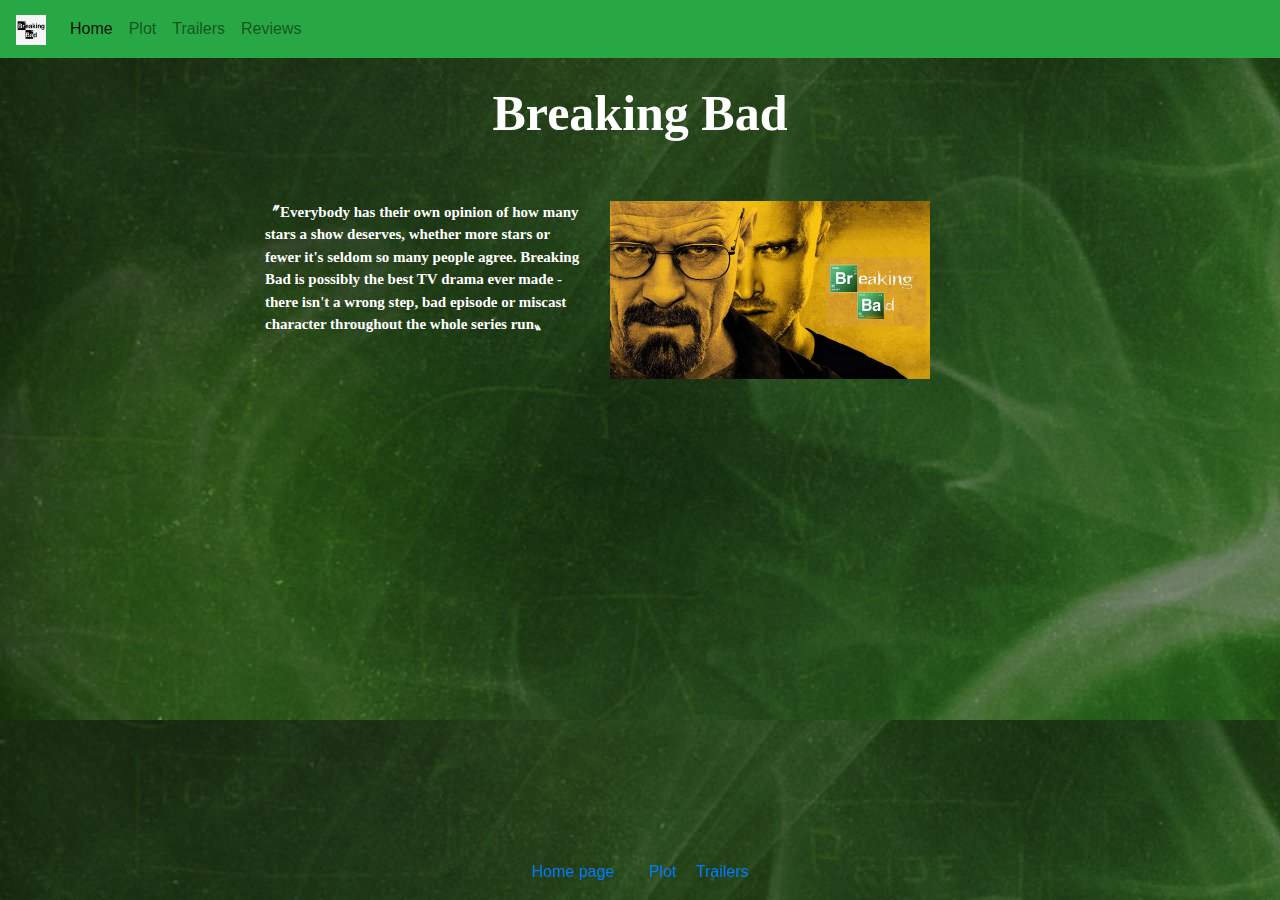
<file: index.html>
<!DOCTYPE html>
<html lang="en">
<head>
    <meta charset="UTF-8">
    <meta name="viewport" content="width=device-width, initial-scale=1.0">
    <!-- Bootstrap CSS -->
    <link rel="stylesheet" href="https://stackpath.bootstrapcdn.com/bootstrap/4.5.2/css/bootstrap.min.css" integrity="sha384-JcKb8q3iqJ61gNV9KGb8thSsNjpSL0n8PARn9HuZOnIxN0hoP+VmmDGMN5t9UJ0Z" crossorigin="anonymous">
    <link rel="stylesheet" href="css/style.css">

    <!--Title seen on the tab in the browser-->
    <title>Breaking Bad</title>
</head>
<body>
    <!-- Navbar -->
    <nav class="navbar navbar-expand-lg navbar-light bg-success">
        <a class="navbar-brand" href="index.html">
            <img src="img/brba.jpg" width="30" height="30" alt="BrBa">
            <!--Logo in the navbar-->
        </a>
        <button class="navbar-toggler" type="button" data-toggle="collapse" data-target="#navbarSupportedContent" aria-controls="navbarSupportedContent" aria-expanded="false" aria-label="Toggle navigation">
          <span class="navbar-toggler-icon"></span>
        </button>

        <!--Every text-part of the navbar with links-->
        <div class="collapse navbar-collapse" id="navbarSupportedContent">
          <ul class="navbar-nav mr-auto">
            <li class="nav-item active">
              <!--"active" in the class marks on which page you're on.-->
              <a class="nav-link" href="#">Home <span class="sr-only">(current)</span></a>
            </li>
            <li class="nav-item">
              <a class="nav-link" href="plot.html">Plot</a>
            </li>
            <li class="nav-item">
              <a class="nav-link" href="trailers.html">Trailers</a>
            </li>
            <li class="nav-item">
                <a class="nav-link" href="https://www.imdb.com/title/tt0903747/" target="_blank">Reviews</a>
            </li>
          </ul>
        </div>
      </nav>

      <!--Block with the content on the main index page-->
      <div class="d-block mx-auto">
        <!--Title on the top of the page-->        
          <h1 class="text-center">Breaking Bad</h1>
          <div class="quote_block">
            <!--Picture under the title-->
            <img src="img/quote.jpg" alt="quote.jpg">
            <!--Quote about the show-->
            <p>〞Everybody has their own opinion of how many stars a show deserves, 
            whether more stars or fewer it's seldom so many people agree. 
            Breaking Bad is possibly the best TV drama ever made - there isn't a wrong step, 
            bad episode or miscast character throughout the whole series run〟</p>
          </div>
      </div>
      
      <!--Footer with links to all pages-->
      <footer class="footer mt-auto py-3 fixed-bottom">
        <div class="container">
          <div class="text-center">
            <a href="index.html" title="Home Page"><span style="margin-right: 15px;">Home page</span></a>
            <a href="plot.html" title="Plot"><span style="margin-left: 15px;">Plot</span></a>
            <a href="trailers.html" title="Trailers"><span style="margin-left: 15px;">Trailers</span></a>
          </div>
        </div>
      </footer>
    <!-- Optional JavaScript -->
    <!-- jQuery first, then Popper.js, then Bootstrap JS -->
    <script src="https://code.jquery.com/jquery-3.5.1.slim.min.js" integrity="sha384-DfXdz2htPH0lsSSs5nCTpuj/zy4C+OGpamoFVy38MVBnE+IbbVYUew+OrCXaRkfj" crossorigin="anonymous"></script>
    <script src="https://cdn.jsdelivr.net/npm/popper.js@1.16.1/dist/umd/popper.min.js" integrity="sha384-9/reFTGAW83EW2RDu2S0VKaIzap3H66lZH81PoYlFhbGU+6BZp6G7niu735Sk7lN" crossorigin="anonymous"></script>
    <script src="https://stackpath.bootstrapcdn.com/bootstrap/4.5.2/js/bootstrap.min.js" integrity="sha384-B4gt1jrGC7Jh4AgTPSdUtOBvfO8shuf57BaghqFfPlYxofvL8/KUEfYiJOMMV+rV" crossorigin="anonymous"></script>
</body>
</html>
</file>
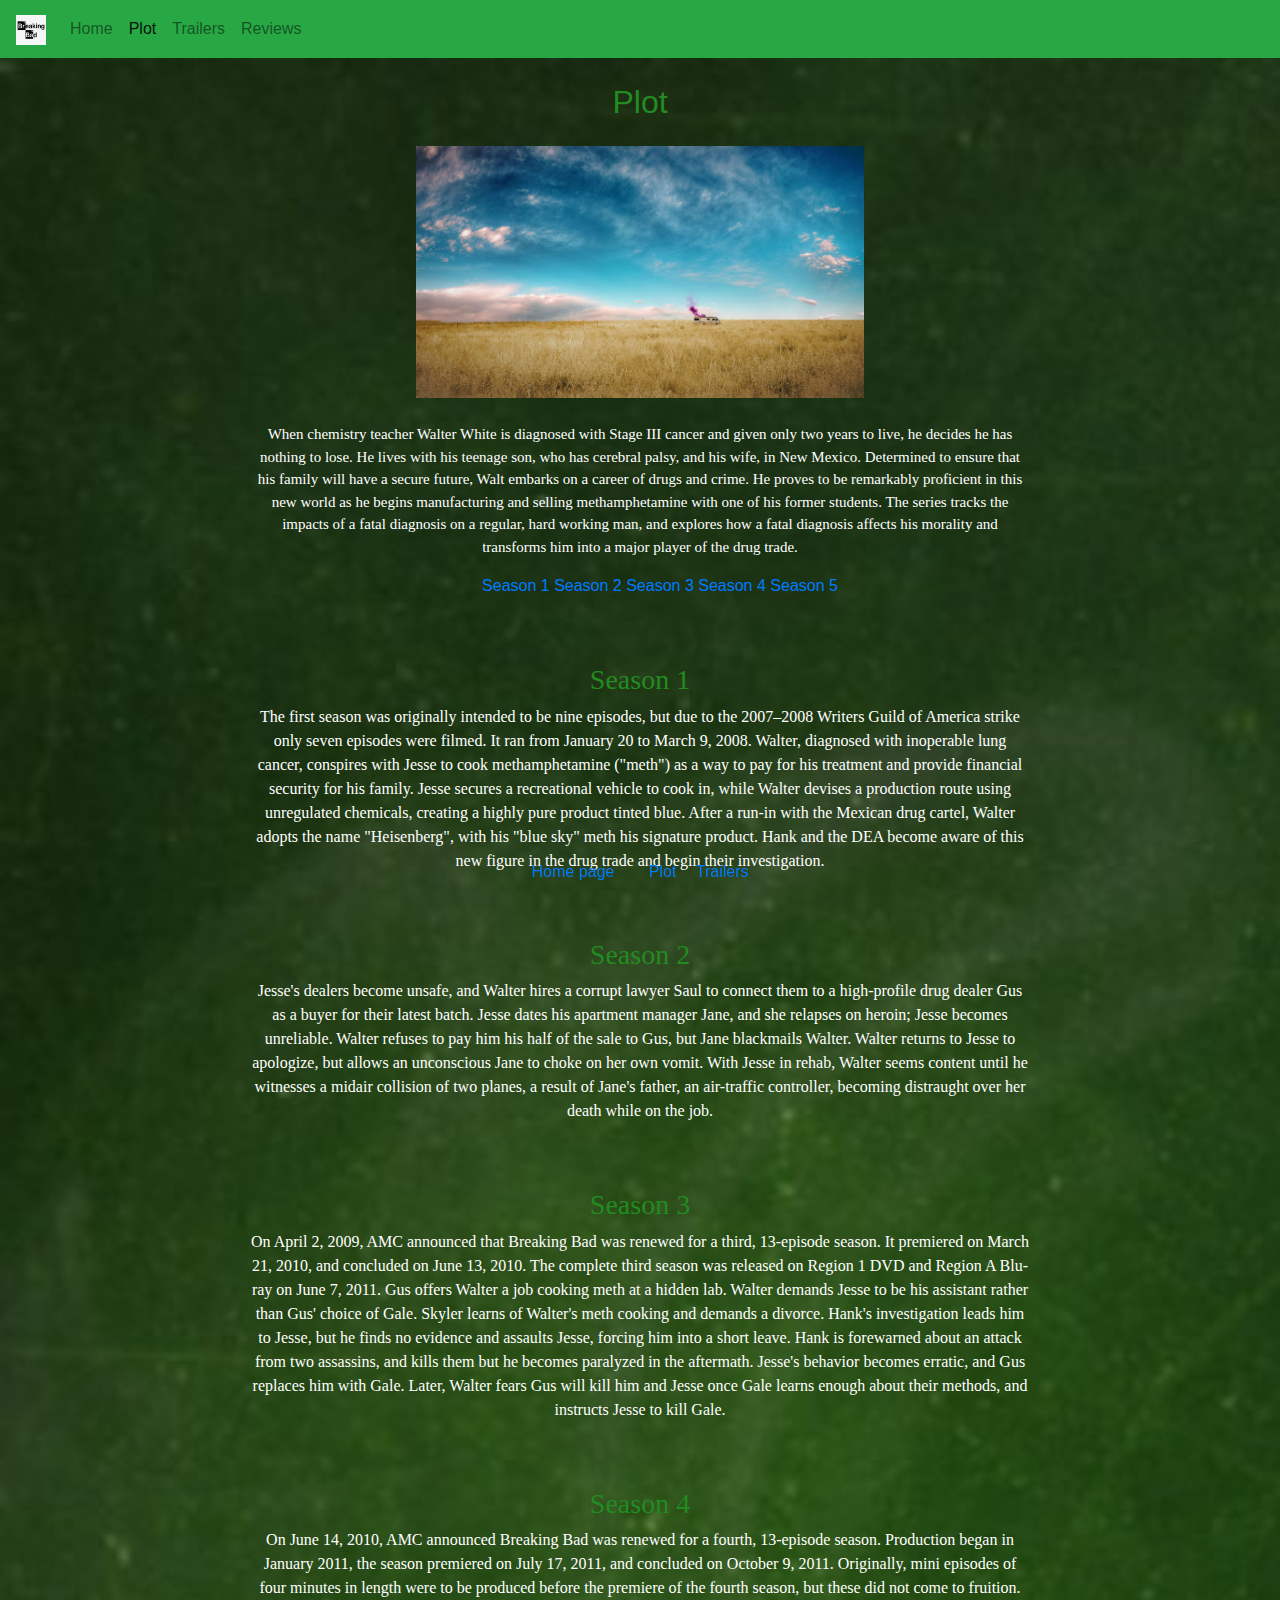
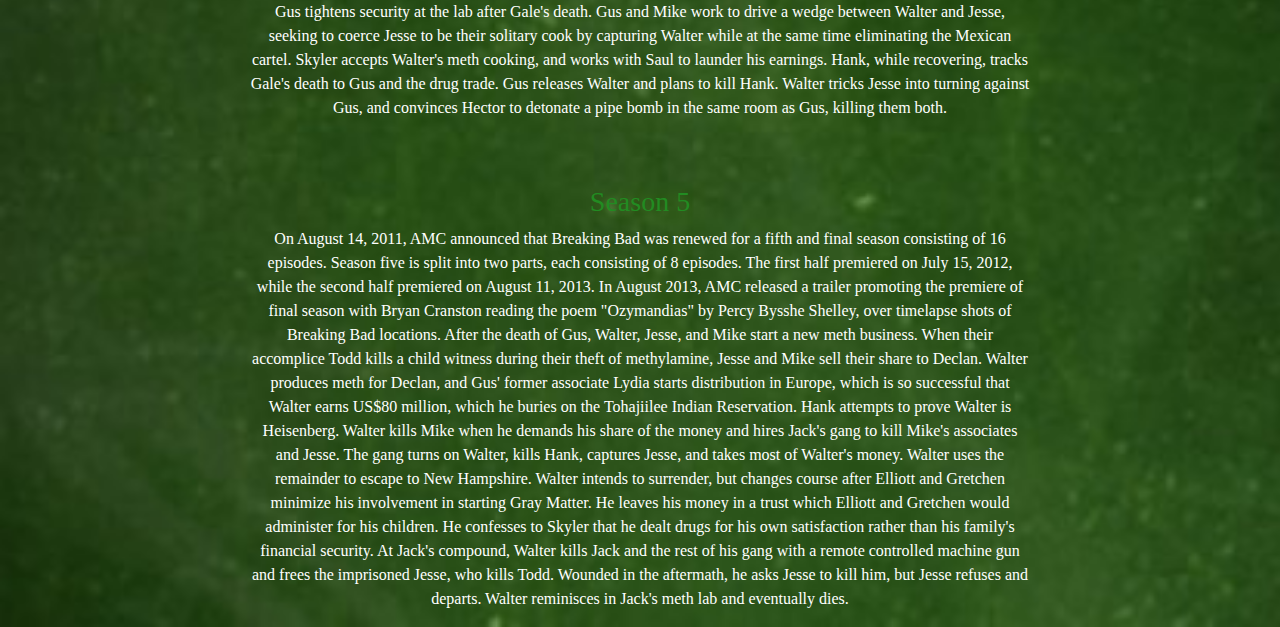
<file: plot.html>
<!DOCTYPE html>
<html lang="en">
<head>
    <meta charset="UTF-8">
    <meta name="viewport" content="width=device-width, initial-scale=1.0">
    <!-- Bootstrap CSS -->
    <link rel="stylesheet" href="https://stackpath.bootstrapcdn.com/bootstrap/4.5.2/css/bootstrap.min.css" integrity="sha384-JcKb8q3iqJ61gNV9KGb8thSsNjpSL0n8PARn9HuZOnIxN0hoP+VmmDGMN5t9UJ0Z" crossorigin="anonymous">
    <link rel="stylesheet" href="css/style.css">
    <title>Plot</title>
</head>
<body>
    <!-- Navbar (se index.html for more detailed comments) -->
    <nav class="navbar navbar-expand-lg navbar-light bg-success">
        <a class="navbar-brand" href="index.html">
            <img src="img/brba.jpg" width="30" height="30" alt="BrBa">
        </a>
        <button class="navbar-toggler" type="button" data-toggle="collapse" data-target="#navbarSupportedContent" aria-controls="navbarSupportedContent" aria-expanded="false" aria-label="Toggle navigation">
          <span class="navbar-toggler-icon"></span>
        </button>
    
        <div class="collapse navbar-collapse" id="navbarSupportedContent">
          <ul class="navbar-nav mr-auto">
            <li class="nav-item">
              <a class="nav-link" href="index.html">Home <span class="sr-only">(current)</span></a>
            </li>
            <li class="nav-item active">
              <a class="nav-link" href="plot.html">Plot</a>
              <!--Current page marked (plot.html)-->
            </li>
            <li class="nav-item">
              <a class="nav-link" href="trailers.html">Trailers</a>
            </li>
            <li class="nav-item">
                <a class="nav-link" href="https://www.imdb.com/title/tt0903747/" target="_blank" >Reviews</a>
            </li>
            </ul>
        </div>
      </nav>

      <div class="plot">
        <div id="main_story_block">
            <h2>Plot</h2>
            <img src="img/background.jpg" alt="background">
            <p id="storyline">When chemistry teacher Walter White is diagnosed with Stage III cancer and given only two years to live, 
                he decides he has nothing to lose. He lives with his teenage son, who has cerebral palsy, and his wife, in New Mexico. 
                Determined to ensure that his family will have a secure future, Walt embarks on a career of drugs and crime. 
                He proves to be remarkably proficient in this new world as he begins manufacturing and selling methamphetamine with one of his former students. 
                The series tracks the impacts of a fatal diagnosis on a regular, hard working man, and explores how a fatal diagnosis affects his morality 
                and transforms him into a major player of the drug trade.</p>
                <!--Brief description of the storyline-->

            <ul>
              <!--List with links to detailed descriptions of every season-->
              <li><a href="#season_1_block">Season 1</a></li>
              <li><a href="#season_2_block">Season 2</a></li>
              <li><a href="#season_3_block">Season 3</a></li>
              <li><a href="#season_4_block">Season 4</a></li>
              <li><a href="#season_5_block">Season 5</a></li>
            </ul>
            
          </div>

          <div class="seasons">
            <!--Block with all season, 1-5-->
          <div id="season_1_block">
            <h3>Season 1</h3>
            <p>The first season was originally intended to be nine episodes, 
              but due to the 2007–2008 Writers Guild of America strike only seven episodes were filmed. 
              It ran from January 20 to March 9, 2008.

              Walter, diagnosed with inoperable lung cancer, conspires with Jesse to cook methamphetamine ("meth") 
              as a way to pay for his treatment and provide financial security for his family. 
              Jesse secures a recreational vehicle to cook in, while Walter devises a production route using unregulated chemicals, 
              creating a highly pure product tinted blue. After a run-in with the Mexican drug cartel, Walter adopts the name "Heisenberg", 
              with his "blue sky" meth his signature product. Hank and the DEA become aware of this new figure in the drug trade and begin their investigation.
              
              </p>
          </div>

          <div id="season_2_block">
            <h3>Season 2</h3>
            <p>
              Jesse's dealers become unsafe, and Walter hires a corrupt lawyer Saul to connect them to a 
              high-profile drug dealer Gus as a buyer for their latest batch. Jesse dates his apartment manager Jane, 
              and she relapses on heroin; Jesse becomes unreliable. Walter refuses to pay him his half of the sale to Gus, 
              but Jane blackmails Walter. Walter returns to Jesse to apologize, but allows an unconscious Jane to choke on her own vomit. 
              With Jesse in rehab, Walter seems content until he witnesses a midair collision of two planes, a result of Jane's father, 
              an air-traffic controller, becoming distraught over her death while on the job.
            </p>
          </div>

          <div id="season_3_block">
            <h3>Season 3</h3>
            <p>
              On April 2, 2009, AMC announced that Breaking Bad was renewed for a third, 13-episode season. 
              It premiered on March 21, 2010, and concluded on June 13, 2010. The complete third season was released on Region 1 DVD 
              and Region A Blu-ray on June 7, 2011. Gus offers Walter a job cooking meth at a hidden lab. Walter demands Jesse to be 
              his assistant rather than Gus' choice of Gale. Skyler learns of Walter's meth cooking and demands a divorce. 
              Hank's investigation leads him to Jesse, but he finds no evidence and assaults Jesse, forcing him into a short leave. 
              Hank is forewarned about an attack from two assassins, and kills them but he becomes paralyzed in the aftermath. 
              Jesse's behavior becomes erratic, and Gus replaces him with Gale. Later, Walter fears Gus will kill him and Jesse once 
              Gale learns enough about their methods, and instructs Jesse to kill Gale.
              </p>
          </div>

          <div id="season_4_block">
            <h3>Season 4</h3>
            <p>
              On June 14, 2010, AMC announced Breaking Bad was renewed for a fourth, 13-episode season. 
              Production began in January 2011, the season premiered on July 17, 2011, and concluded on October 9, 2011. 
              Originally, mini episodes of four minutes in length were to be produced before the premiere of the fourth season, 
              but these did not come to fruition. Gus tightens security at the lab after Gale's death. Gus and Mike work to drive 
              a wedge between Walter and Jesse, seeking to coerce Jesse to be their solitary cook by capturing Walter while at the 
              same time eliminating the Mexican cartel. Skyler accepts Walter's meth cooking, and works with Saul to launder his earnings. 
              Hank, while recovering, tracks Gale's death to Gus and the drug trade. Gus releases Walter and plans to kill Hank. 
              Walter tricks Jesse into turning against Gus, and convinces Hector to detonate a pipe bomb in the same room as Gus, killing them both.
            </p>
          </div>

          <div id="season_5_block">
            <h3>Season 5</h3>
            <p>
              On August 14, 2011, AMC announced that Breaking Bad was renewed for a fifth and final season consisting of 16 episodes. 
              Season five is split into two parts, each consisting of 8 episodes. The first half premiered on July 15, 2012, 
              while the second half premiered on August 11, 2013. In August 2013, AMC released a trailer promoting the premiere of 
              final season with Bryan Cranston reading the poem "Ozymandias" by Percy Bysshe Shelley, over timelapse shots of Breaking Bad locations.
              After the death of Gus, Walter, Jesse, and Mike start a new meth business. When their accomplice Todd kills a child witness during their 
              theft of methylamine, Jesse and Mike sell their share to Declan. Walter produces meth for Declan, and Gus' former associate Lydia starts distribution in Europe, 
              which is so successful that Walter earns US$80 million, which he buries on the Tohajiilee Indian Reservation. Hank attempts to prove Walter is Heisenberg. 
              Walter kills Mike when he demands his share of the money and hires Jack's gang to kill Mike's associates and Jesse. The gang turns on Walter, kills Hank, 
              captures Jesse, and takes most of Walter's money. Walter uses the remainder to escape to New Hampshire. Walter intends to surrender, but changes course 
              after Elliott and Gretchen minimize his involvement in starting Gray Matter. He leaves his money in a trust which Elliott and Gretchen would administer for his children. 
              He confesses to Skyler that he dealt drugs for his own satisfaction rather than his family's financial security. At Jack's compound, Walter kills Jack and the rest of his gang 
              with a remote controlled machine gun and frees the imprisoned Jesse, who kills Todd. Wounded in the aftermath, he asks Jesse to kill him, but Jesse refuses and departs. 
              Walter reminisces in Jack's meth lab and eventually dies.
              </p>
            </div>
        </div>
      </div>

      <!--Footer with links to all pages-->
      <footer class="footer mt-auto py-3 fixed-bottom">
        <div class="container">
          <div class="text-center">
            <a href="index.html" title="Home Page"><span style="margin-right: 15px;">Home page</span></a>
            <a href="plot.html" title="Plot"><span style="margin-left: 15px;">Plot</span></a>
            <a href="trailers.html" title="Trailers"><span style="margin-left: 15px;">Trailers</span></a>
          </div>
        </div>
      </footer>
        
    <!-- Optional JavaScript -->
    <!-- jQuery first, then Popper.js, then Bootstrap JS -->
    <script src="https://code.jquery.com/jquery-3.5.1.slim.min.js" integrity="sha384-DfXdz2htPH0lsSSs5nCTpuj/zy4C+OGpamoFVy38MVBnE+IbbVYUew+OrCXaRkfj" crossorigin="anonymous"></script>
    <script src="https://cdn.jsdelivr.net/npm/popper.js@1.16.1/dist/umd/popper.min.js" integrity="sha384-9/reFTGAW83EW2RDu2S0VKaIzap3H66lZH81PoYlFhbGU+6BZp6G7niu735Sk7lN" crossorigin="anonymous"></script>
    <script src="https://stackpath.bootstrapcdn.com/bootstrap/4.5.2/js/bootstrap.min.js" integrity="sha384-B4gt1jrGC7Jh4AgTPSdUtOBvfO8shuf57BaghqFfPlYxofvL8/KUEfYiJOMMV+rV" crossorigin="anonymous"></script>
</body>
</html>
</file>
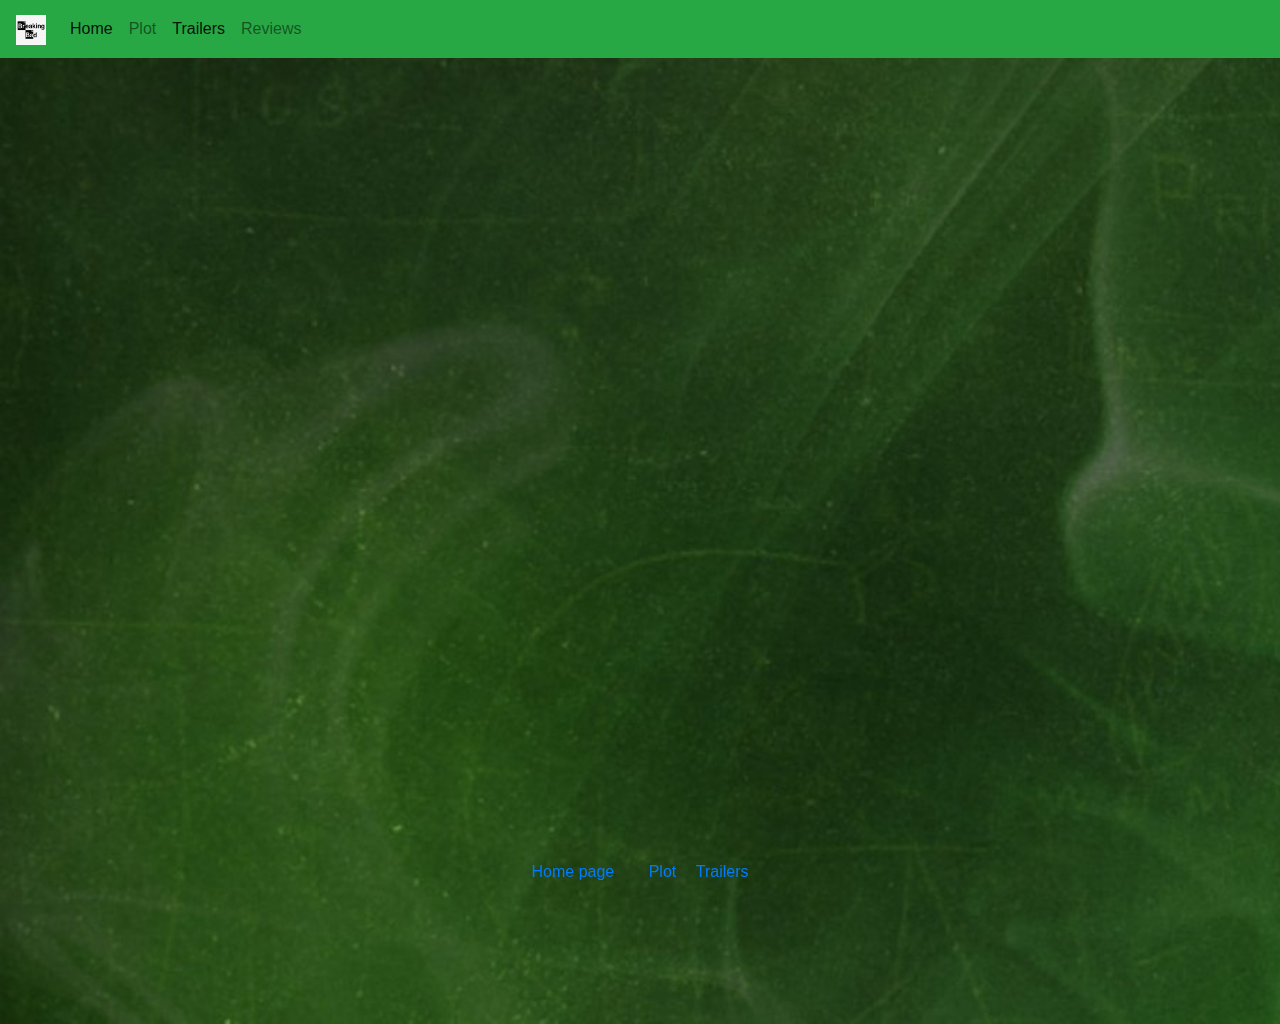
<file: trailers.html>
<!DOCTYPE html>
<html lang="en">
<head>
    <meta charset="UTF-8">
    <meta name="viewport" content="width=device-width, initial-scale=1.0">
    <!-- Bootstrap CSS -->
    <link rel="stylesheet" href="https://stackpath.bootstrapcdn.com/bootstrap/4.5.2/css/bootstrap.min.css" integrity="sha384-JcKb8q3iqJ61gNV9KGb8thSsNjpSL0n8PARn9HuZOnIxN0hoP+VmmDGMN5t9UJ0Z" crossorigin="anonymous">
    <link rel="stylesheet" href="css/style.css">
    <title>Breaking Bad</title>
</head>
<body>
     <!-- Navbar (se index.html for more detailed comments) -->
    <nav class="navbar navbar-expand-lg navbar-light bg-success">
        <a class="navbar-brand" href="index.html">
            <img src="img/brba.jpg" width="30" height="30" alt="BrBa">
        </a>
        <button class="navbar-toggler" type="button" data-toggle="collapse" data-target="#navbarSupportedContent" aria-controls="navbarSupportedContent" aria-expanded="false" aria-label="Toggle navigation">
          <span class="navbar-toggler-icon"></span>
        </button>
    
        <div class="collapse navbar-collapse" id="navbarSupportedContent">
          <ul class="navbar-nav mr-auto">
            <li class="nav-item active">
              <a class="nav-link" href="index.html">Home <span class="sr-only">(current)</span></a>
            </li>
            <li class="nav-item">
              <a class="nav-link" href="plot.html">Plot</a>
            </li>
            <li class="nav-item active">
              <a class="nav-link" href="trailers.html">Trailers</a>
              <!--Current page-->
            </li>
            <li class="nav-item">
                <a class="nav-link" href="https://www.imdb.com/title/tt0903747/" target="_blank">Reviews</a>
            </li>
          </ul>
        </div>
      </nav>

      <!--Block with trailers for every season-->
      <div class="trailers">
        <iframe width="560" height="315" src="https://www.youtube.com/embed/HhesaQXLuRY" allow="accelerometer; autoplay; clipboard-write; encrypted-media; gyroscope; picture-in-picture" allowfullscreen></iframe>
        <iframe width="560" height="315" src="https://www.youtube.com/embed/I-8914DuyhY" allow="accelerometer; autoplay; clipboard-write; encrypted-media; gyroscope; picture-in-picture" allowfullscreen></iframe>
        <iframe width="560" height="315" src="https://www.youtube.com/embed/ZK2IQ3LbLYk" allow="accelerometer; autoplay; clipboard-write; encrypted-media; gyroscope; picture-in-picture" allowfullscreen></iframe>
        <iframe width="560" height="315" src="https://www.youtube.com/embed/WcUmzPcQEJo" allow="accelerometer; autoplay; clipboard-write; encrypted-media; gyroscope; picture-in-picture" allowfullscreen></iframe>
        <iframe width="560" height="315" src="https://www.youtube.com/embed/3oFofYisAko" allow="accelerometer; autoplay; clipboard-write; encrypted-media; gyroscope; picture-in-picture" allowfullscreen></iframe>
      </div>

      <!--Footer with links to all pages-->
      <footer class="footer mt-auto py-3 fixed-bottom">
        <div class="container">
          <div class="text-center">
            <a href="index.html" title="Home Page"><span style="margin-right: 15px;">Home page</span></a>
            <a href="plot.html" title="Plot"><span style="margin-left: 15px;">Plot</span></a>
            <a href="trailers.html" title="Trailers"><span style="margin-left: 15px;">Trailers</span></a>
          </div>
        </div>
      </footer>
      
        
    <!-- Optional JavaScript -->
    <!-- jQuery first, then Popper.js, then Bootstrap JS -->
    <script src="https://code.jquery.com/jquery-3.5.1.slim.min.js" integrity="sha384-DfXdz2htPH0lsSSs5nCTpuj/zy4C+OGpamoFVy38MVBnE+IbbVYUew+OrCXaRkfj" crossorigin="anonymous"></script>
    <script src="https://cdn.jsdelivr.net/npm/popper.js@1.16.1/dist/umd/popper.min.js" integrity="sha384-9/reFTGAW83EW2RDu2S0VKaIzap3H66lZH81PoYlFhbGU+6BZp6G7niu735Sk7lN" crossorigin="anonymous"></script>
    <script src="https://stackpath.bootstrapcdn.com/bootstrap/4.5.2/js/bootstrap.min.js" integrity="sha384-B4gt1jrGC7Jh4AgTPSdUtOBvfO8shuf57BaghqFfPlYxofvL8/KUEfYiJOMMV+rV" crossorigin="anonymous"></script>
</body>
</html>
</file>
<file: css/style.css>
/*Specifying background image with path*/
body {
    background-image: url("../img/green_background.jpg");
    background-size: cover;
}

/*Specifying background font with path*/
@font-face {
    font-family: BreakingBadFont;
    src: url(/themonetarist.github.io/fonts/Heart\ Breaking\ Bad.otf);
    unicode-range: U+0097-0122F;
}

/*Applying font to all h1 heading and paragraphs + specifying font, font weight, size and position */
h1, p {
    color: white;
    font-family: BreakingBadFont;
}

h1 {
    color: white; 
    font-family: BreakingBadFont; 
    font-weight: bold;
    font-size: 50px;
    margin-top: 25px;
}

/*Width, position, font-weight for quotes and images*/
.quote_block img {
    width: 25%;
    margin-right: 350px;
    margin-top: 50px;
    float: right;
}

.quote_block p {
    width: 25%;
    float: left;
    margin-left: 265px;
    margin-top: 50px;
    font-weight: bold;
    font-size: 15px;
}

/*Size, position for plot block*/
.plot h2 {
    text-align: center;
    margin-top: 25px;
    color: forestgreen;
    
}

.plot img {
    width: 35%;
    display: block;
    margin: auto;
    margin-top: 25px;
    margin-bottom: 25px;
}

.plot p {
    margin-left: 250px;
    margin-right: 250px;
    text-align: center;
}


/*Size, position for main story block with links to the season descriptions*/
#main_story_block ul { 
    text-align: center;
}

#main_story_block li {
    display: inline-block;
}

#main_story_block p {
    font-size: 15px;
}

/*Applying one same margin to all season descriptions*/
#season_1_block, #season_2_block, #season_3_block, #season_4_block, #season_5_block {
    margin-top: 65px;
}

/*Color, font family and positition for headings and paragraphs in season descriptions*/
.seasons h3 {
    color: forestgreen;
    font-family: BreakingBadFont;
    text-align: center;
}

.seasons p {
    font-family: BreakingBadFont;
}

iframe { 
    border: none; 
}
</file>
